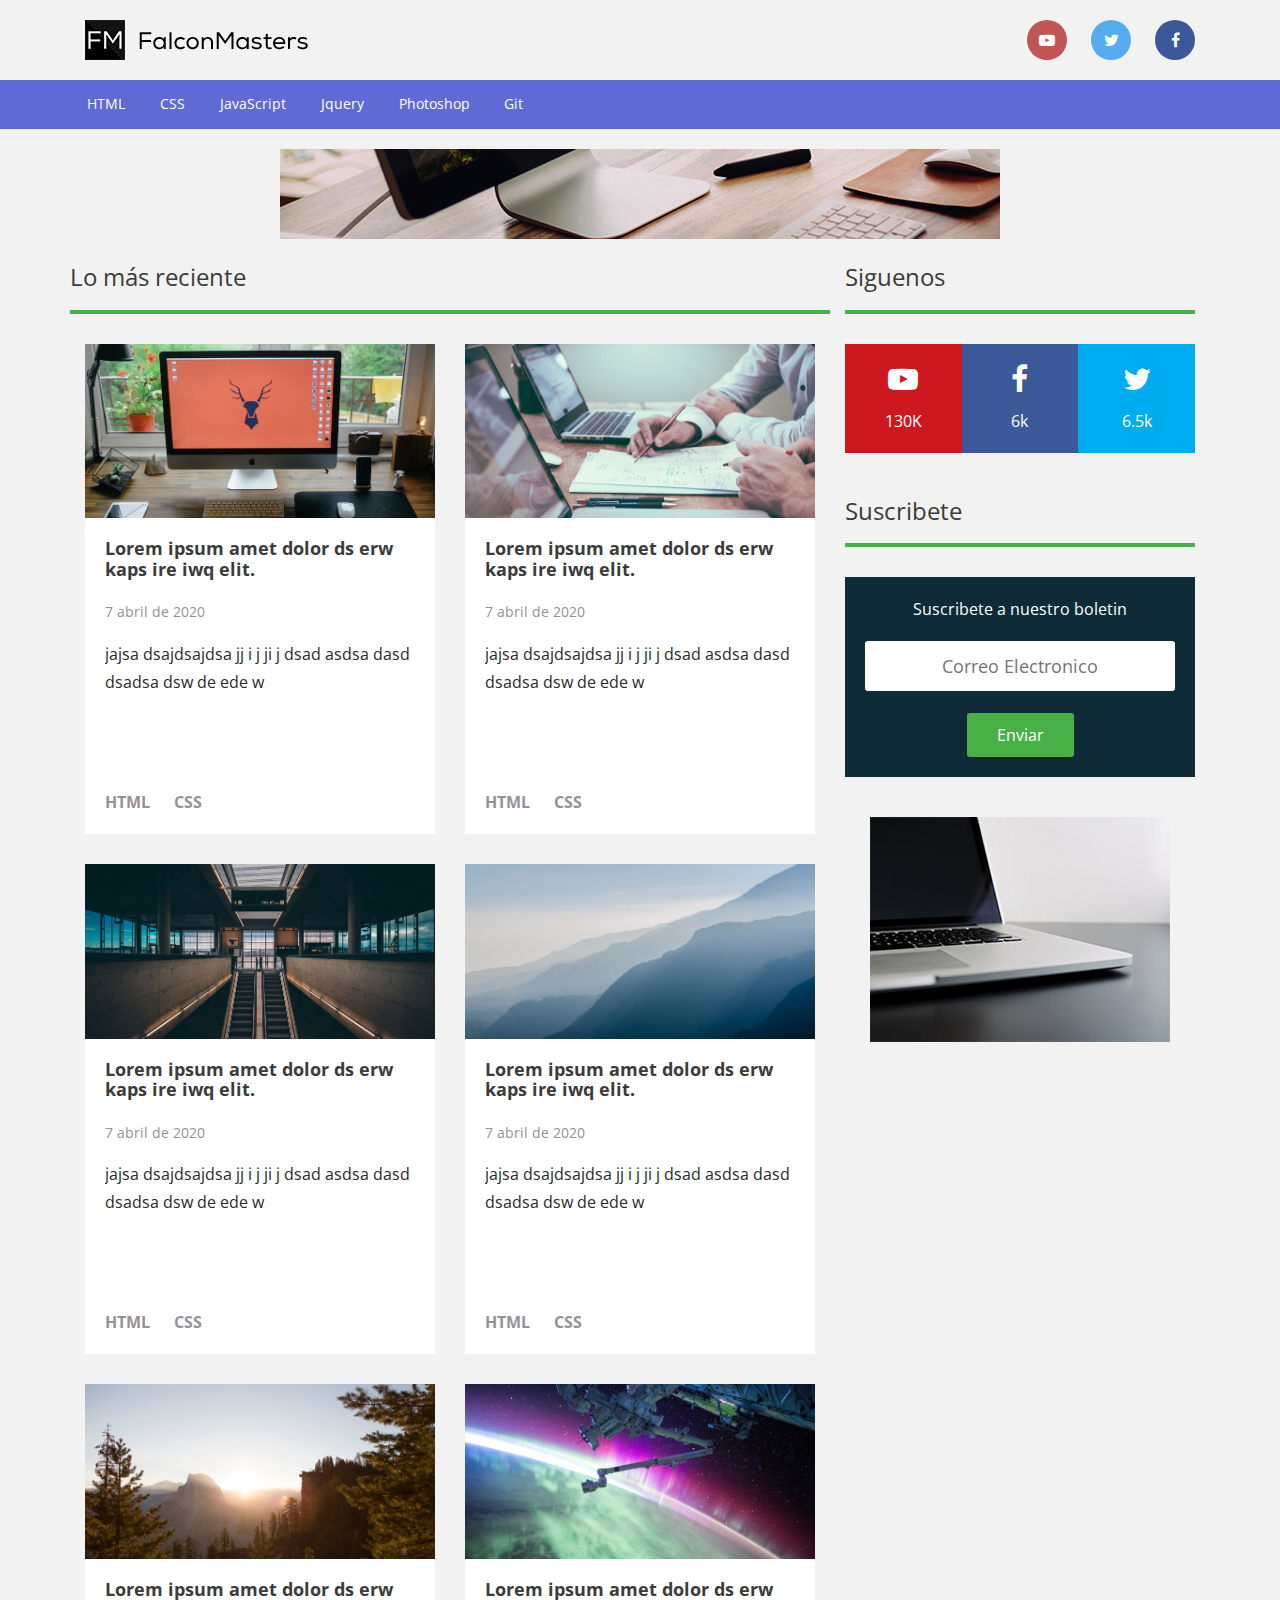
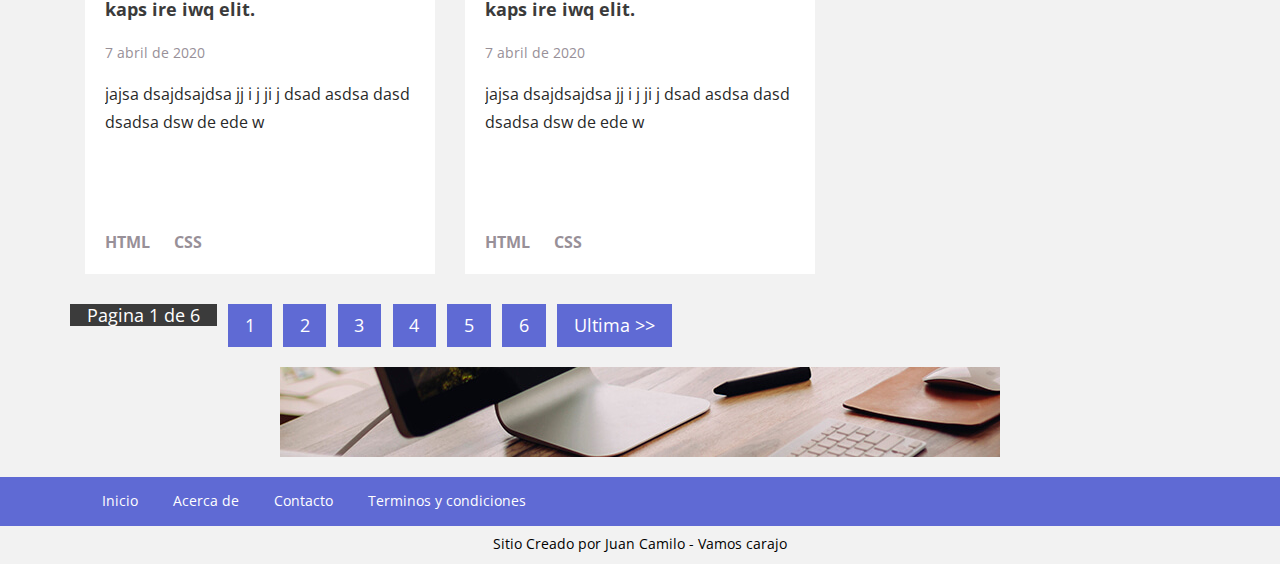
<file: index.html>
<!DOCTYPE html>
<html lang="es" dir="ltr">
  <head>
    <meta charset="utf-8">
    <meta name="viewport" content="width=device-width,user-scalable=no,initial-scale=1.0,maximum-scale=1.0,minimum-scale=1.0">
    <title>FalconMaster Blog</title>
    <link rel="stylesheet" href="https://cdn.jsdelivr.net/npm/bootstrap@4.5.3/dist/css/bootstrap.min.css">
    <link rel="stylesheet" href="css/estilos.css">
    <link rel="stylesheet" href="fonts/font-awesome.min.css">
    <link href="https://fonts.googleapis.com/css2?family=Open+Sans:wght@300;400;600;700&display=swap" rel="stylesheet">
  </head>
  <body>
    <header>
      <div class="container">
        <div class="row">
          <div class="logo col-xs-12 col-sm-6">
            <a href="#"> <img src="img/logo.png" alt="FalconMaster Logo"> </a>
          </div>
          <div class="redes col-xs-12 col-sm-6">
            <a class="youtube" href="http://www.youtube.com"> <i class="fa fa-youtube-play"></i> </a>
            <a class="twitter" href="http://www.twitter.com"> <i class="fa fa-twitter"></i> </a>
            <a class="facebook" href="http://www.facebook.com"> <i class="fa fa-facebook"></i> </a>
          </div>
        </div>
      </div>
      <nav class="menu">
        <div class="container">
          <div class="row">
            <ul class="col-md-12">
              <li> <a href="#">HTML</a> </li>
              <li> <a href="#">CSS</a> </li>
              <li> <a href="#">JavaScript</a> </li>
              <li> <a href="#">Jquery</a> </li>
              <li> <a href="#">Photoshop</a> </li>
              <li> <a href="#">Git</a> </li>
            </ul>
          </div>
        </div>
      </nav>
      <div class="ad container hidden-xs">
        <div class="row">
          <div class="col-md-12">
            <img src="img/ad.jpg" alt="">
          </div>
        </div>
      </div>
    </header>
    <div class="container">
      <div class="row">
        <section class="main col-md-8">
          <div class="row titulo-seccion">
            <div class="col-md-12">
              <h3>Lo más reciente</h3>
            </div>
          </div>
          <div class="row posts">
            <article class="col-md-6 post">
              <div class="contenedor">
                <div class="thumb">
                  <a href="#"> <img src="img/1.jpg" width="700" alt=""> </a>
                </div>
                <div class="info">
                  <h2 class="titulo"> <a href="#">Lorem ipsum amet dolor ds erw kaps ire iwq elit.</a> </h2>
                  <p class="fecha">7 abril de 2020</p>
                  <p class="extracto">jajsa dsajdsajdsa  jj i j ji j dsad asdsa dasd dsadsa dsw de ede w</p>
                  <div class="categorias">
                    <a href="#">HTML</a>
                    <a href="#">CSS</a>
                  </div>
                </div>
              </div>
            </article>
            <article class="col-md-6 post">
              <div class="contenedor">
                <div class="thumb">
                  <a href="#"> <img src="img/2.jpg" width="700" alt=""> </a>
                </div>
                <div class="info">
                  <h2 class="titulo"> <a href="#">Lorem ipsum amet dolor ds erw kaps ire iwq elit.</a> </h2>
                  <p class="fecha">7 abril de 2020</p>
                  <p class="extracto">jajsa dsajdsajdsa  jj i j ji j dsad asdsa dasd dsadsa dsw de ede w</p>
                  <div class="categorias">
                    <a href="#">HTML</a>
                    <a href="#">CSS</a>
                  </div>
                </div>
              </div>
            </article>
            <article class="col-md-6 post">
              <div class="contenedor">
                <div class="thumb">
                  <a href="#"> <img src="img/3.jpg" width="700" alt=""> </a>
                </div>
                <div class="info">
                  <h2 class="titulo"> <a href="#">Lorem ipsum amet dolor ds erw kaps ire iwq elit.</a> </h2>
                  <p class="fecha">7 abril de 2020</p>
                  <p class="extracto">jajsa dsajdsajdsa  jj i j ji j dsad asdsa dasd dsadsa dsw de ede w</p>
                  <div class="categorias">
                    <a href="#">HTML</a>
                    <a href="#">CSS</a>
                  </div>
                </div>
              </div>
            </article>
            <article class="col-md-6 post">
              <div class="contenedor">
                <div class="thumb">
                  <a href="#"> <img src="img/4.jpg" width="700" alt=""> </a>
                </div>
                <div class="info">
                  <h2 class="titulo"> <a href="#">Lorem ipsum amet dolor ds erw kaps ire iwq elit.</a> </h2>
                  <p class="fecha">7 abril de 2020</p>
                  <p class="extracto">jajsa dsajdsajdsa  jj i j ji j dsad asdsa dasd dsadsa dsw de ede w</p>
                  <div class="categorias">
                    <a href="#">HTML</a>
                    <a href="#">CSS</a>
                  </div>
                </div>
              </div>
            </article>
            <article class="col-md-6 post">
              <div class="contenedor">
                <div class="thumb">
                  <a href="#"> <img src="img/5.jpg" width="700" alt=""> </a>
                </div>
                <div class="info">
                  <h2 class="titulo"> <a href="#">Lorem ipsum amet dolor ds erw kaps ire iwq elit.</a> </h2>
                  <p class="fecha">7 abril de 2020</p>
                  <p class="extracto">jajsa dsajdsajdsa  jj i j ji j dsad asdsa dasd dsadsa dsw de ede w</p>
                  <div class="categorias">
                    <a href="#">HTML</a>
                    <a href="#">CSS</a>
                  </div>
                </div>
              </div>
            </article>
            <article class="col-md-6 post">
              <div class="contenedor">
                <div class="thumb">
                  <a href="#"> <img src="img/6.jpg" width="700" alt=""> </a>
                </div>
                <div class="info">
                  <h2 class="titulo"> <a href="#">Lorem ipsum amet dolor ds erw kaps ire iwq elit.</a> </h2>
                  <p class="fecha">7 abril de 2020</p>
                  <p class="extracto">jajsa dsajdsajdsa  jj i j ji j dsad asdsa dasd dsadsa dsw de ede w</p>
                  <div class="categorias">
                    <a href="#">HTML</a>
                    <a href="#">CSS</a>
                  </div>
                </div>
              </div>
            </article>
          </div>

          <section class="row paginacion">
            <div class="col-md-12">
              <ul>
                <li class="disabled">Pagina 1 de 6</li>
                <li> <a href="#">1</a> </li>
                <li> <a href="#">2</a> </li>
                <li> <a href="#">3</a> </li>
                <li> <a href="#">4</a> </li>
                <li> <a href="#">5</a> </li>
                <li> <a href="#">6</a> </li>
                <li> <a href="#">Ultima >></a> </li>
              </ul>
            </div>
          </section>
        </section>
        <aside class="sidebar col-md-4">
          <div class="widget redes">
            <div class="titulo-seccion">
              <h3>Siguenos</h3>
              <div class="redes">
                <a href="http://wwww.youtube.com" class="youtube">  <i class="icono fa fa-youtube-play"></i> <span class="seguidores">130K</span> </a>
                <a href="http://wwww.facebook.com" class="facebook">  <i class="icono fa fa-facebook"></i> <span class="seguidores">6k</span> </a>
                <a href="http://wwww.twitter.com" class="twitter">  <i class="icono fa fa-twitter"></i> <span class="seguidores">6.5k</span> </a>
              </div>
            </div>
          </div>
          <div class="widget boletin">
            <div class="titulo-seccion">
              <h3>Suscribete</h3>
              <form class="formulario">
                <label for="email">Suscribete a nuestro boletin</label>
                <input type="email" id="email" placeholder="Correo Electronico" required>
                <input type="submit" name="" value="Enviar">

              </form>
            </div>
          </div>
          <div class="widget ad">
            <div class="contenedor-ad">
              <a href="#"> <img src="img/ad2.jpg" alt=""> </a>
            </div>
          </div>
        </aside>
      </div>
    </div>
    <footer>
      <div class="ad container hidden-xs">
        <div class="row">
          <div class="col-md-12">
            <img src="img/ad.jpg" alt="">
          </div>
        </div>
      </div>
      <nav class="menu">
        <div class="container">
          <div class="row">
            <div class="col-md-12">
              <ul>
                <li> <a href="#">Inicio</a> </li>
                <li> <a href="#">Acerca de</a> </li>
                <li> <a href="#">Contacto</a> </li>
                <li> <a href="#">Terminos y condiciones</a> </li>
              </ul>
            </div>
          </div>
        </div>
      </nav>
      <div class="copyright">
        <div class="container">
          <div class="row">
            <div class="col">
              <p>Sitio Creado por Juan Camilo - Vamos carajo</p>
            </div>
          </div>
        </div>
      </div>
    </footer>
    <script src="https://code.jquery.com/jquery-3.5.1.slim.min.js"></script>
    <script src="https://cdn.jsdelivr.net/npm/popper.js@1.16.1/dist/umd/popper.min.js"></script>
  </body>
</html>
</file>
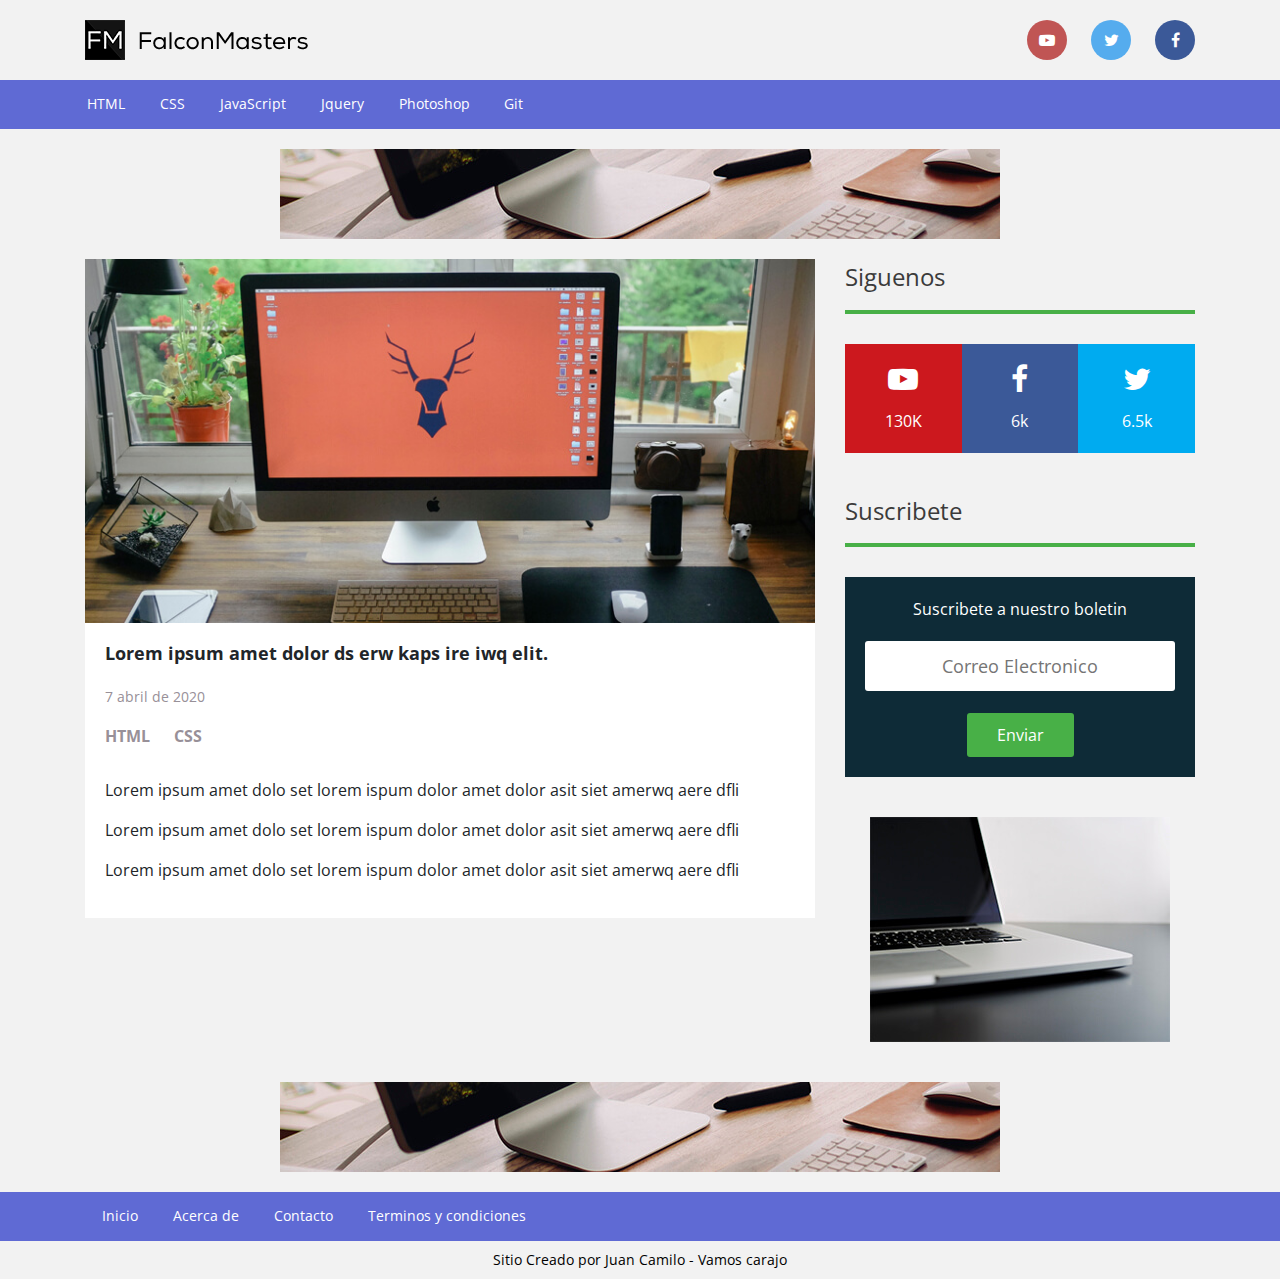
<file: single.html>
<!DOCTYPE html>
<html lang="es" dir="ltr">
  <head>
    <meta charset="utf-8">
    <meta name="viewport" content="width=device-width,user-scalable=no,initial-scale=1.0,maximum-scale=1.0,minimum-scale=1.0">
    <title>FalconMaster Blog</title>
    <link rel="stylesheet" href="https://cdn.jsdelivr.net/npm/bootstrap@4.5.3/dist/css/bootstrap.min.css">
    <link rel="stylesheet" href="css/estilos.css">
    <link rel="stylesheet" href="fonts/font-awesome.min.css">
    <link href="https://fonts.googleapis.com/css2?family=Open+Sans:wght@300;400;600;700&display=swap" rel="stylesheet">
  </head>
  <body>
    <header>
      <div class="container">
        <div class="row">
          <div class="logo col-xs-12 col-sm-6">
            <a href="#"> <img src="img/logo.png" alt="FalconMaster Logo"> </a>
          </div>
          <div class="redes col-xs-12 col-sm-6">
            <a class="youtube" href="http://www.youtube.com"> <i class="fa fa-youtube-play"></i> </a>
            <a class="twitter" href="http://www.twitter.com"> <i class="fa fa-twitter"></i> </a>
            <a class="facebook" href="http://www.facebook.com"> <i class="fa fa-facebook"></i> </a>
          </div>
        </div>
      </div>
      <nav class="menu">
        <div class="container">
          <div class="row">
            <ul class="col-md-12">
              <li> <a href="#">HTML</a> </li>
              <li> <a href="#">CSS</a> </li>
              <li> <a href="#">JavaScript</a> </li>
              <li> <a href="#">Jquery</a> </li>
              <li> <a href="#">Photoshop</a> </li>
              <li> <a href="#">Git</a> </li>
            </ul>
          </div>
        </div>
      </nav>
      <div class="ad container hidden-xs">
        <div class="row">
          <div class="col-md-12">
            <img src="img/ad.jpg" alt="">
          </div>
        </div>
      </div>
    </header>
    <div class="container">
      <div class="row">
        <section class="main col-md-8">
          <div class="row posts single-post">
            <article class="col-sm-12 post">
              <div class="contenedor">
                <div class="thumb">
                  <img src="img/1.jpg" width="700" alt="">
                </div>
                <div class="info">
                  <h2 class="titulo">Lorem ipsum amet dolor ds erw kaps ire iwq elit.</h2>
                  <p class="fecha">7 abril de 2020</p>
                  <div class="categorias">
                    <a href="#">HTML</a>
                    <a href="#">CSS</a>
                  </div>
                  <div class="texto">
                    <p>Lorem ipsum amet dolo set lorem ispum dolor amet dolor asit siet amerwq aere dfli</p>
                    <p>Lorem ipsum amet dolo set lorem ispum dolor amet dolor asit siet amerwq aere dfli</p>
                    <p>Lorem ipsum amet dolo set lorem ispum dolor amet dolor asit siet amerwq aere dfli</p>
                  </div>
                </div>
              </div>
            </article>
          </div>
        </section>
        <aside class="sidebar col-md-4">
          <div class="widget redes">
            <div class="titulo-seccion">
              <h3>Siguenos</h3>
              <div class="redes">
                <a href="http://wwww.youtube.com" class="youtube">  <i class="icono fa fa-youtube-play"></i> <span class="seguidores">130K</span> </a>
                <a href="http://wwww.facebook.com" class="facebook">  <i class="icono fa fa-facebook"></i> <span class="seguidores">6k</span> </a>
                <a href="http://wwww.twitter.com" class="twitter">  <i class="icono fa fa-twitter"></i> <span class="seguidores">6.5k</span> </a>
              </div>
            </div>
          </div>
          <div class="widget boletin">
            <div class="titulo-seccion">
              <h3>Suscribete</h3>
              <form class="formulario">
                <label for="email">Suscribete a nuestro boletin</label>
                <input type="email" id="email" placeholder="Correo Electronico" required>
                <input type="submit" name="" value="Enviar">

              </form>
            </div>
          </div>
          <div class="widget ad">
            <div class="contenedor-ad">
              <a href="#"> <img src="img/ad2.jpg" alt=""> </a>
            </div>
          </div>
        </aside>
      </div>
    </div>
    <footer>
      <div class="ad container hidden-xs">
        <div class="row">
          <div class="col-md-12">
            <img src="img/ad.jpg" alt="">
          </div>
        </div>
      </div>
      <nav class="menu">
        <div class="container">
          <div class="row">
            <div class="col-md-12">
              <ul>
                <li> <a href="#">Inicio</a> </li>
                <li> <a href="#">Acerca de</a> </li>
                <li> <a href="#">Contacto</a> </li>
                <li> <a href="#">Terminos y condiciones</a> </li>
              </ul>
            </div>
          </div>
        </div>
      </nav>
      <div class="copyright">
        <div class="container">
          <div class="row">
            <div class="col">
              <p>Sitio Creado por Juan Camilo - Vamos carajo</p>
            </div>
          </div>
        </div>
      </div>
    </footer>
    <script src="https://code.jquery.com/jquery-3.5.1.slim.min.js"></script>
    <script src="https://cdn.jsdelivr.net/npm/popper.js@1.16.1/dist/umd/popper.min.js"></script>
  </body>
</html>
</file>
<file: css/estilos.css>
* {
  margin: 0;
  padding: 0;
}

body {
  background: #f2f2f2;
  font-size: 16px;
  font-family: "Open Sans", sans-serif;
}

.ad {
  margin-bottom: 1.25em;
  text-align: center;
}

a {
  color: #5f6ad4;
}

header .logo {
  padding-top: 1.25em;
  padding-bottom: 1.25em;
}
header .logo a {
  display: inline-block;
}
header .redes {
  text-align: right;
  line-height: 5em;
}
header .redes a {
  border-radius: 50%;
  width: 2.5em;
  height: 2.5em;
  text-align: center;
  line-height: 2.5em;
  display: inline-block;
  background: navy;
  color: #fff;
  margin-left: 1.25em;
}
header .redes a.youtube {
  background: #c05554;
}
header .redes a.twitter {
  background: #55acee;
}
header .redes a.facebook {
  background: #3b5998;
}
header .menu {
  background: #5f6ad4;
  margin-bottom: 1.25em;
}
header .menu ul {
  list-style: none;
  overflow: hidden;
  margin: 0;
  padding: 0;
}
header .menu ul li {
  float: left;
  display: inline-block;
}
header .menu ul li a {
  color: #fff;
  display: inline-block;
  padding: 1em 1.25em;
  font-size: 0.87em;
}
header .menu ul li a:hover {
  text-decoration: none;
  background: #7780da;
}

.main .titulo-seccion h3,
.sidebar .titulo-seccion h3 {
  font-family: "Open Sans", sans-serif;
  font-size: 1.5em;
  line-height: 1.5em;
  font-weight: normal;
  color: #3b3b3b;
  padding-bottom: 0.62em;
  border-bottom: 4px solid #48b047;
  margin-bottom: 1.25em;
}

.main .titulo-seccion > div {
  padding: 0;
}
.main .single-post .categorias {
  margin-bottom: 1.875em;
}
.main .posts .post {
  margin-bottom: 1.875em;
}
.main .posts .post .contenedor {
  background: #fff;
  -box-shadow: 0px 0px 5px 0px rgba(0, 0, 0, 0.3);
}
.main .posts .post .contenedor .thumb img {
  width: 100%;
  vertical-align: top;
  height: auto;
}
.main .posts .post .contenedor .info {
  padding: 1.25em;
}
.main .posts .post .contenedor .info .titulo {
  line-height: 1.125em;
  margin-bottom: 1.25em;
  font-size: 1.125em;
  font-weight: bold;
  margin-top: 0;
}
.main .posts .post .contenedor .info .titulo a {
  color: #3b3b3b;
}
.main .posts .post .contenedor .info .fecha {
  color: #989098;
  font-size: 0.875em;
  margin-bottom: 1.25em;
}
.main .posts .post .contenedor .info .extracto {
  color: #292929;
  font-size: 1em;
  height: 8.125em;
  max-height: 8.125em;
  line-height: 1.75em;
  margin-bottom: 1.25em;
  overflow: hidden;
}
.main .posts .post .contenedor .info .extracto:hover {
  overflow: auto;
}
.main .posts .post .contenedor .info .categorias ul {
  list-style: none;
}
.main .posts .post .contenedor .info .categorias ul li {
  display: inline-block;
}
.main .posts .post .contenedor .info .categorias a {
  color: #989098;
  font-size: 1em;
  font-weight: bold;
  margin-right: 1.25em;
}
.main .posts .post .contenedor .info .categorias a:hover {
  color: #5f6ad4;
  text-decoration: none;
}
.main .paginacion > div {
  padding: 0;
}
.main .paginacion > div ul {
  list-style: none;
  overflow: hidden;
  margin-bottom: 1.25em;
  font-size: 1em;
}
.main .paginacion > div ul li {
  float: left;
  background: #3b3b3b;
  color: #fff;
  margin-right: 0.62em;
  font-size: 1.125em;
  line-height: 1.125em;
}
.main .paginacion > div ul li.disabled {
  padding: 0.62px 0.937em;
  font-size: 1.125em;
  line-height: 1.125em;
}
.main .paginacion > div ul li a {
  background: #5f6ad4;
  color: #fff;
  line-height: 1.125em;
  display: inline-block;
  padding: 0.62em 0.937em;
}
.main .paginacion > div ul li a:hover {
  background: #7780da;
  text-decoration: none;
}
.main .paginacion .wp-pagenavi {
  margin-bottom: 1.25em;
}
.main .paginacion .wp-pagenavi .pages,
.main .paginacion .wp-pagenavi span {
  background: #3b3b3b;
  color: #fff;
  font-size: 1.25em;
  margin-right: 0.62em;
  font-size: 1.125em;
  line-height: 1.125em;
  padding: 0.62px 0.937em;
}
.main .paginacion .wp-pagenavi a {
  background: #5f6ad4;
  color: #fff;
  font-size: 1.125em;
  display: inline-block;
  padding: 0.62em 0.937em;
  margin-right: 0.62em;
}
.main .paginacion .wp-pagenavi a:hover {
  background: #7780da;
  text-decoration: none;
}

.sidebar .widget {
  margin-bottom: 2.5em;
}
.sidebar .widget.redes {
  overflow: hidden;
}
.sidebar .widget.redes a {
  width: 33.33333%;
  padding: 1.25em;
  text-align: center;
  float: left;
  background: #000;
  color: #fff;
  display: inline-block;
}
.sidebar .widget.redes a:hover {
  text-decoration: none;
}
.sidebar .widget.redes a.youtube {
  background: #cc181e;
}
.sidebar .widget.redes a.twitter {
  background: #00abf0;
}
.sidebar .widget.redes a.facebook {
  background: #3b5998;
}
.sidebar .widget.redes a .icono {
  width: 100%;
  font-size: 1.875em;
  margin-bottom: 0.5em;
}
.sidebar .widget.boletin .formulario {
  background: #0e2b37;
  padding: 1.25em;
  text-align: center;
}
.sidebar .widget.boletin .formulario label {
  color: #fff;
  margin-bottom: 1.25em;
  display: block;
  font-weight: normal;
}
.sidebar .widget.boletin .formulario input[type=email] {
  color: #989098;
  text-align: center;
  padding: 0.625em;
  font-size: 1.125em;
  border-radius: 3px;
  width: 100%;
  border: none;
  margin-bottom: 1.25em;
}
.sidebar .widget.boletin .formulario input[type=submit] {
  background: #48b047;
  border-radius: 3px;
  padding: 0.625em 1.875em;
  border: none;
  color: #fff;
}
.sidebar .widget .contenedor-ad {
  text-align: center;
}
.sidebar .widget .contenedor-ad a {
  display: inline-block;
}

footer .menu {
  background: #5f6ad4;
}
footer .menu ul {
  list-style: none;
  overflow: hidden;
  margin: 0;
  padding: 0;
}
footer .menu ul li {
  float: left;
  display: inline-block;
}
footer .menu ul li a {
  color: #fff;
  display: inline-block;
  padding: 1em 1.25em;
  font-size: 0.87em;
}
footer .menu ul li a:hover {
  text-decoration: none;
  background: #7780da;
}
footer .copyright p {
  font-size: 0.87em;
  color: #000;
  padding: 0.625em;
  text-align: center;
  margin: 0;
}

@media screen and (max-width: 768px) {
  header .logo {
    text-align: center;
  }
  header .redes {
    display: none;
  }
  header .menu ul {
    text-align: center;
  }
  header .menu ul li {
    float: none;
  }

  .main .posts .post .contenedor .info .extracto {
    height: auto;
  }

  .sidebar {
    display: none;
  }

  footer .menu ul {
    text-align: center;
  }
  footer .menu ul li {
    float: none;
  }
}

/*# sourceMappingURL=estilos.css.map */
</file>
